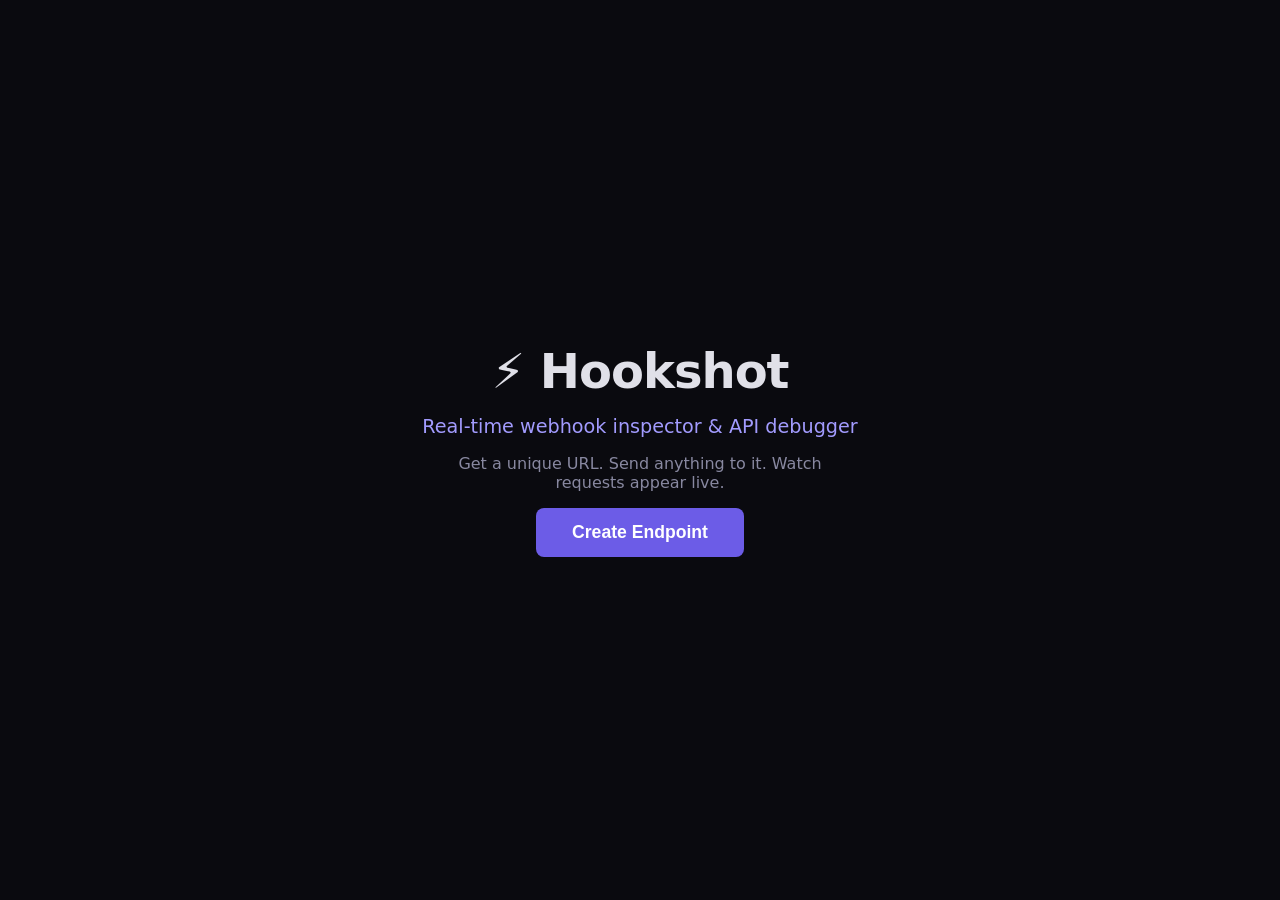
<file: static/index.html>
<!DOCTYPE html>
<html lang="en">
<head>
  <meta charset="UTF-8">
  <meta name="viewport" content="width=device-width, initial-scale=1.0">
  <title>Hookshot — Webhook Inspector</title>
  <link rel="stylesheet" href="/static/style.css">
</head>
<body>
  <div class="container hero">
    <h1>⚡ Hookshot</h1>
    <p class="subtitle">Real-time webhook inspector &amp; API debugger</p>
    <p class="desc">Get a unique URL. Send anything to it. Watch requests appear live.</p>
    <button id="create-btn" class="btn-primary">Create Endpoint</button>
    <div id="result" class="result hidden">
      <p>Your webhook URL:</p>
      <div class="url-box">
        <code id="webhook-url"></code>
        <button id="copy-btn" class="btn-small">Copy</button>
      </div>
      <a id="inspect-link" href="#" class="btn-secondary">Open Inspector →</a>
    </div>
  </div>
  <script>
    const btn = document.getElementById('create-btn');
    const result = document.getElementById('result');
    btn.addEventListener('click', async () => {
      btn.disabled = true;
      btn.textContent = 'Creating...';
      const res = await fetch('/api/endpoints', { method: 'POST' });
      const data = await res.json();
      const base = window.location.origin;
      document.getElementById('webhook-url').textContent = `${base}/hook/${data.id}`;
      document.getElementById('inspect-link').href = `/inspect/${data.id}`;
      document.getElementById('copy-btn').addEventListener('click', () => {
        navigator.clipboard.writeText(`${base}/hook/${data.id}`);
        document.getElementById('copy-btn').textContent = 'Copied!';
        setTimeout(() => document.getElementById('copy-btn').textContent = 'Copy', 1500);
      });
      result.classList.remove('hidden');
      btn.textContent = 'Create Another';
      btn.disabled = false;
    });
  </script>
</body>
</html>
</file>
<file: static/style.css>
* { margin: 0; padding: 0; box-sizing: border-box; }

:root {
  --bg: #0a0a0f;
  --surface: #12121a;
  --surface2: #1a1a25;
  --border: #2a2a3a;
  --text: #e0e0e8;
  --text2: #8888a0;
  --accent: #6c5ce7;
  --accent2: #a29bfe;
  --green: #00b894;
  --yellow: #fdcb6e;
  --red: #e17055;
  --blue: #74b9ff;
  --orange: #e17055;
  --radius: 8px;
}

body {
  font-family: -apple-system, BlinkMacSystemFont, 'Segoe UI', system-ui, sans-serif;
  background: var(--bg);
  color: var(--text);
  min-height: 100vh;
}

.container { max-width: 1400px; margin: 0 auto; padding: 0 20px; }

/* Hero / Home */
.hero {
  display: flex;
  flex-direction: column;
  align-items: center;
  justify-content: center;
  min-height: 100vh;
  text-align: center;
  gap: 16px;
}
.hero h1 { font-size: 3rem; font-weight: 800; letter-spacing: -1px; }
.subtitle { font-size: 1.2rem; color: var(--accent2); }
.desc { color: var(--text2); max-width: 400px; }

.btn-primary {
  background: var(--accent);
  color: white;
  border: none;
  padding: 14px 36px;
  font-size: 1.1rem;
  font-weight: 600;
  border-radius: var(--radius);
  cursor: pointer;
  transition: all 0.2s;
}
.btn-primary:hover { background: var(--accent2); transform: translateY(-1px); }
.btn-primary:disabled { opacity: 0.5; cursor: wait; }

.btn-secondary {
  display: inline-block;
  margin-top: 12px;
  color: var(--accent2);
  text-decoration: none;
  font-weight: 600;
  padding: 10px 24px;
  border: 1px solid var(--accent);
  border-radius: var(--radius);
  transition: all 0.2s;
}
.btn-secondary:hover { background: var(--accent); color: white; }

.btn-small {
  background: var(--surface2);
  color: var(--text2);
  border: 1px solid var(--border);
  padding: 4px 12px;
  font-size: 0.8rem;
  border-radius: 4px;
  cursor: pointer;
}
.btn-small:hover { background: var(--border); color: var(--text); }

.result { margin-top: 24px; }
.hidden { display: none !important; }

.url-box {
  display: flex;
  align-items: center;
  gap: 10px;
  background: var(--surface);
  border: 1px solid var(--border);
  border-radius: var(--radius);
  padding: 12px 16px;
  margin-top: 8px;
}
.url-box code { font-size: 1rem; color: var(--green); flex: 1; word-break: break-all; }

/* Inspector Layout */
.inspector-header {
  display: flex;
  align-items: center;
  justify-content: space-between;
  padding: 16px 0;
  border-bottom: 1px solid var(--border);
}
.logo { color: var(--text); text-decoration: none; font-size: 1.2rem; font-weight: 700; }
.endpoint-info { display: flex; align-items: center; gap: 10px; }
.endpoint-info code { color: var(--green); font-size: 0.85rem; }

.status-dot {
  width: 10px; height: 10px;
  border-radius: 50%;
  display: inline-block;
}
.status-dot.connected { background: var(--green); box-shadow: 0 0 6px var(--green); }
.status-dot.disconnected { background: var(--red); }

.inspector-layout {
  display: grid;
  grid-template-columns: 340px 1fr;
  gap: 0;
  height: calc(100vh - 70px);
}

/* Request List */
.request-list {
  border-right: 1px solid var(--border);
  display: flex;
  flex-direction: column;
}
.list-header {
  padding: 12px 16px;
  display: flex;
  justify-content: space-between;
  align-items: center;
  font-weight: 600;
  font-size: 0.9rem;
  border-bottom: 1px solid var(--border);
  color: var(--text2);
}
.badge {
  background: var(--surface2);
  color: var(--text2);
  padding: 2px 8px;
  border-radius: 10px;
  font-size: 0.75rem;
}
.requests-scroll {
  overflow-y: auto;
  flex: 1;
}
.empty-state {
  color: var(--text2);
  text-align: center;
  padding: 40px 16px;
  font-size: 0.9rem;
}
.empty-hint {
  font-size: 0.8rem;
  margin-top: 8px;
  color: var(--text2);
  opacity: 0.7;
}
.request-item {
  display: flex;
  align-items: center;
  gap: 8px;
  padding: 10px 16px;
  cursor: pointer;
  border-bottom: 1px solid var(--border);
  transition: background 0.15s;
}
.request-item:hover { background: var(--surface2); }
.request-item.selected { background: var(--surface2); border-left: 3px solid var(--accent); }
.method-badge {
  font-size: 0.7rem;
  font-weight: 700;
  padding: 2px 6px;
  border-radius: 3px;
  min-width: 50px;
  text-align: center;
  text-transform: uppercase;
}
.method-get .method-badge, .method-badge.method-get { background: #00b89422; color: var(--green); }
.method-post .method-badge, .method-badge.method-post { background: #6c5ce722; color: var(--accent2); }
.method-put .method-badge, .method-badge.method-put { background: #fdcb6e22; color: var(--yellow); }
.method-patch .method-badge, .method-badge.method-patch { background: #fdcb6e22; color: var(--yellow); }
.method-delete .method-badge, .method-badge.method-delete { background: #e1705522; color: var(--red); }
.req-path { flex: 1; font-size: 0.85rem; overflow: hidden; text-overflow: ellipsis; white-space: nowrap; color: var(--text); }
.req-time { font-size: 0.75rem; color: var(--text2); white-space: nowrap; }

/* Detail Panel */
.request-detail {
  overflow-y: auto;
  padding: 20px 24px;
}
.empty-detail {
  display: flex;
  align-items: flex-start;
  justify-content: center;
  height: 100%;
  color: var(--text2);
  padding-top: 40px;
}

/* Try It Out / Sample Curls */
.try-it { max-width: 640px; width: 100%; }
.try-it h2 { color: var(--text); font-size: 1.3rem; margin-bottom: 4px; }
.try-it > p { color: var(--text2); margin-bottom: 24px; font-size: 0.9rem; }
.sample-group { margin-bottom: 20px; }
.sample-group h3 {
  font-size: 0.75rem;
  color: var(--text2);
  text-transform: uppercase;
  letter-spacing: 0.5px;
  margin-bottom: 6px;
}
.sample-curl {
  position: relative;
  background: var(--surface);
  border: 1px solid var(--border);
  border-radius: var(--radius);
  padding: 12px 14px;
  padding-right: 70px;
}
.sample-curl pre {
  font-family: 'SF Mono', 'Fira Code', monospace;
  font-size: 0.8rem;
  color: var(--green);
  white-space: pre-wrap;
  word-break: break-all;
  margin: 0;
  line-height: 1.5;
}
.sample-curl .btn-small {
  position: absolute;
  top: 10px;
  right: 10px;
}
.detail-toolbar {
  display: flex;
  align-items: center;
  gap: 12px;
  padding-bottom: 16px;
  border-bottom: 1px solid var(--border);
  margin-bottom: 20px;
}
.detail-method {
  font-weight: 700;
  font-size: 0.85rem;
  padding: 4px 10px;
  border-radius: 4px;
}
.detail-method.method-get { background: #00b89422; color: var(--green); }
.detail-method.method-post { background: #6c5ce722; color: var(--accent2); }
.detail-method.method-put { background: #fdcb6e22; color: var(--yellow); }
.detail-method.method-patch { background: #fdcb6e22; color: var(--yellow); }
.detail-method.method-delete { background: #e1705522; color: var(--red); }
.detail-path { font-family: monospace; font-size: 0.95rem; }
.detail-time { margin-left: auto; color: var(--text2); font-size: 0.8rem; }

.btn-replay {
  background: var(--surface2);
  color: var(--accent2);
  border: 1px solid var(--accent);
  padding: 6px 14px;
  border-radius: var(--radius);
  cursor: pointer;
  font-weight: 600;
  font-size: 0.85rem;
  transition: all 0.2s;
}
.btn-replay:hover { background: var(--accent); color: white; }
.btn-replay:disabled { opacity: 0.5; cursor: wait; }

.detail-sections { display: flex; flex-direction: column; gap: 20px; }
.detail-sections h3 { font-size: 0.85rem; color: var(--text2); text-transform: uppercase; letter-spacing: 0.5px; margin-bottom: 8px; }

.headers-table { width: 100%; border-collapse: collapse; font-size: 0.85rem; }
.headers-table tr { border-bottom: 1px solid var(--border); }
.headers-table td { padding: 6px 10px; vertical-align: top; }
.hdr-key { color: var(--accent2); font-weight: 600; white-space: nowrap; width: 200px; font-family: monospace; }
.headers-table td:last-child { color: var(--text); word-break: break-all; font-family: monospace; }

.code-block {
  background: var(--surface);
  border: 1px solid var(--border);
  border-radius: var(--radius);
  padding: 14px 16px;
  font-family: 'SF Mono', 'Fira Code', monospace;
  font-size: 0.85rem;
  overflow-x: auto;
  white-space: pre-wrap;
  word-break: break-all;
  max-height: 400px;
  overflow-y: auto;
  color: var(--text);
}

.meta-row {
  display: flex;
  gap: 24px;
  font-size: 0.8rem;
  color: var(--text2);
  padding-top: 12px;
  border-top: 1px solid var(--border);
}
.meta-row code { color: var(--text); }

/* Scrollbar */
::-webkit-scrollbar { width: 6px; }
::-webkit-scrollbar-track { background: transparent; }
::-webkit-scrollbar-thumb { background: var(--border); border-radius: 3px; }

@media (max-width: 768px) {
  .inspector-layout { grid-template-columns: 1fr; grid-template-rows: 250px 1fr; }
  .request-list { border-right: none; border-bottom: 1px solid var(--border); }
}
</file>
